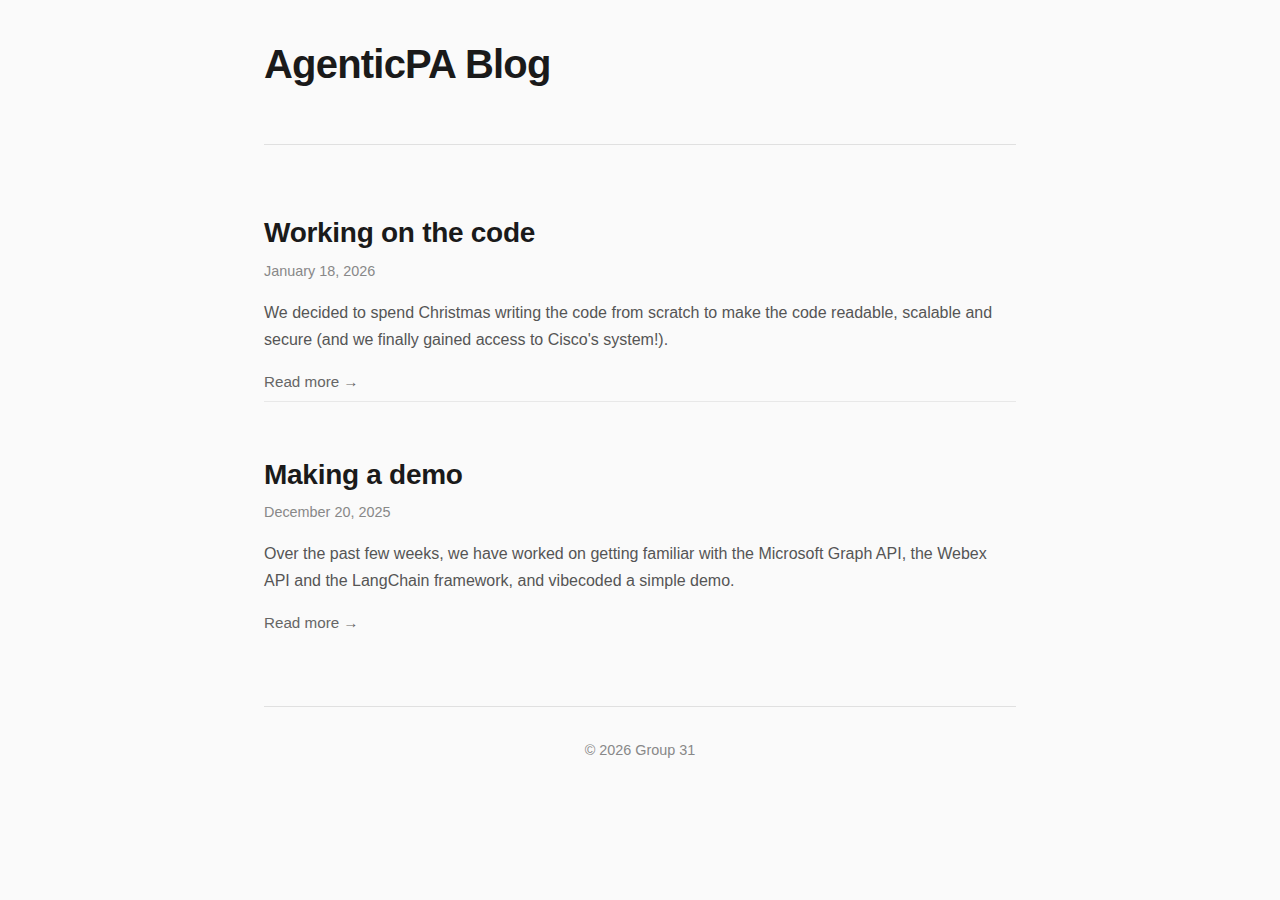
<file: index.html>
<!DOCTYPE html>
<html lang="en">
<head>
  <meta charset="UTF-8">
  <meta name="viewport" content="width=device-width, initial-scale=1.0">
  <title>AgenticPA Blog</title>
  <link rel="icon" href="images/favicon.png" type="image/png">   
  <link rel="stylesheet" href="styles.css">
</head>
<body>
  <header>
    <h1>AgenticPA Blog</h1>
  </header>
  <main>
    <section class="blog-list">
      <article class="blog-preview">
        <h2><a href="blog2.html">Working on the code</a></h2>
        <p class="blog-date">January 18, 2026</p>
        <p>We decided to spend Christmas writing the code from scratch to make the code readable, scalable and secure (and we finally gained access to Cisco's system!).</p>
        <a href="blog2.html" class="read-more">Read more →</a>
      </article>
      <article class="blog-preview">
        <h2><a href="blog1.html">Making a demo</a></h2>
        <p class="blog-date">December 20, 2025</p>
        <p>Over the past few weeks, we have worked on getting familiar with the Microsoft Graph API, the Webex API and the LangChain framework, and vibecoded a simple demo.</p>
        <a href="blog1.html" class="read-more">Read more →</a>
      </article>
    </section>
  </main>
  <footer>
    <p>&copy; 2026 Group 31</p>
  </footer>
</body>
</html>
</file>
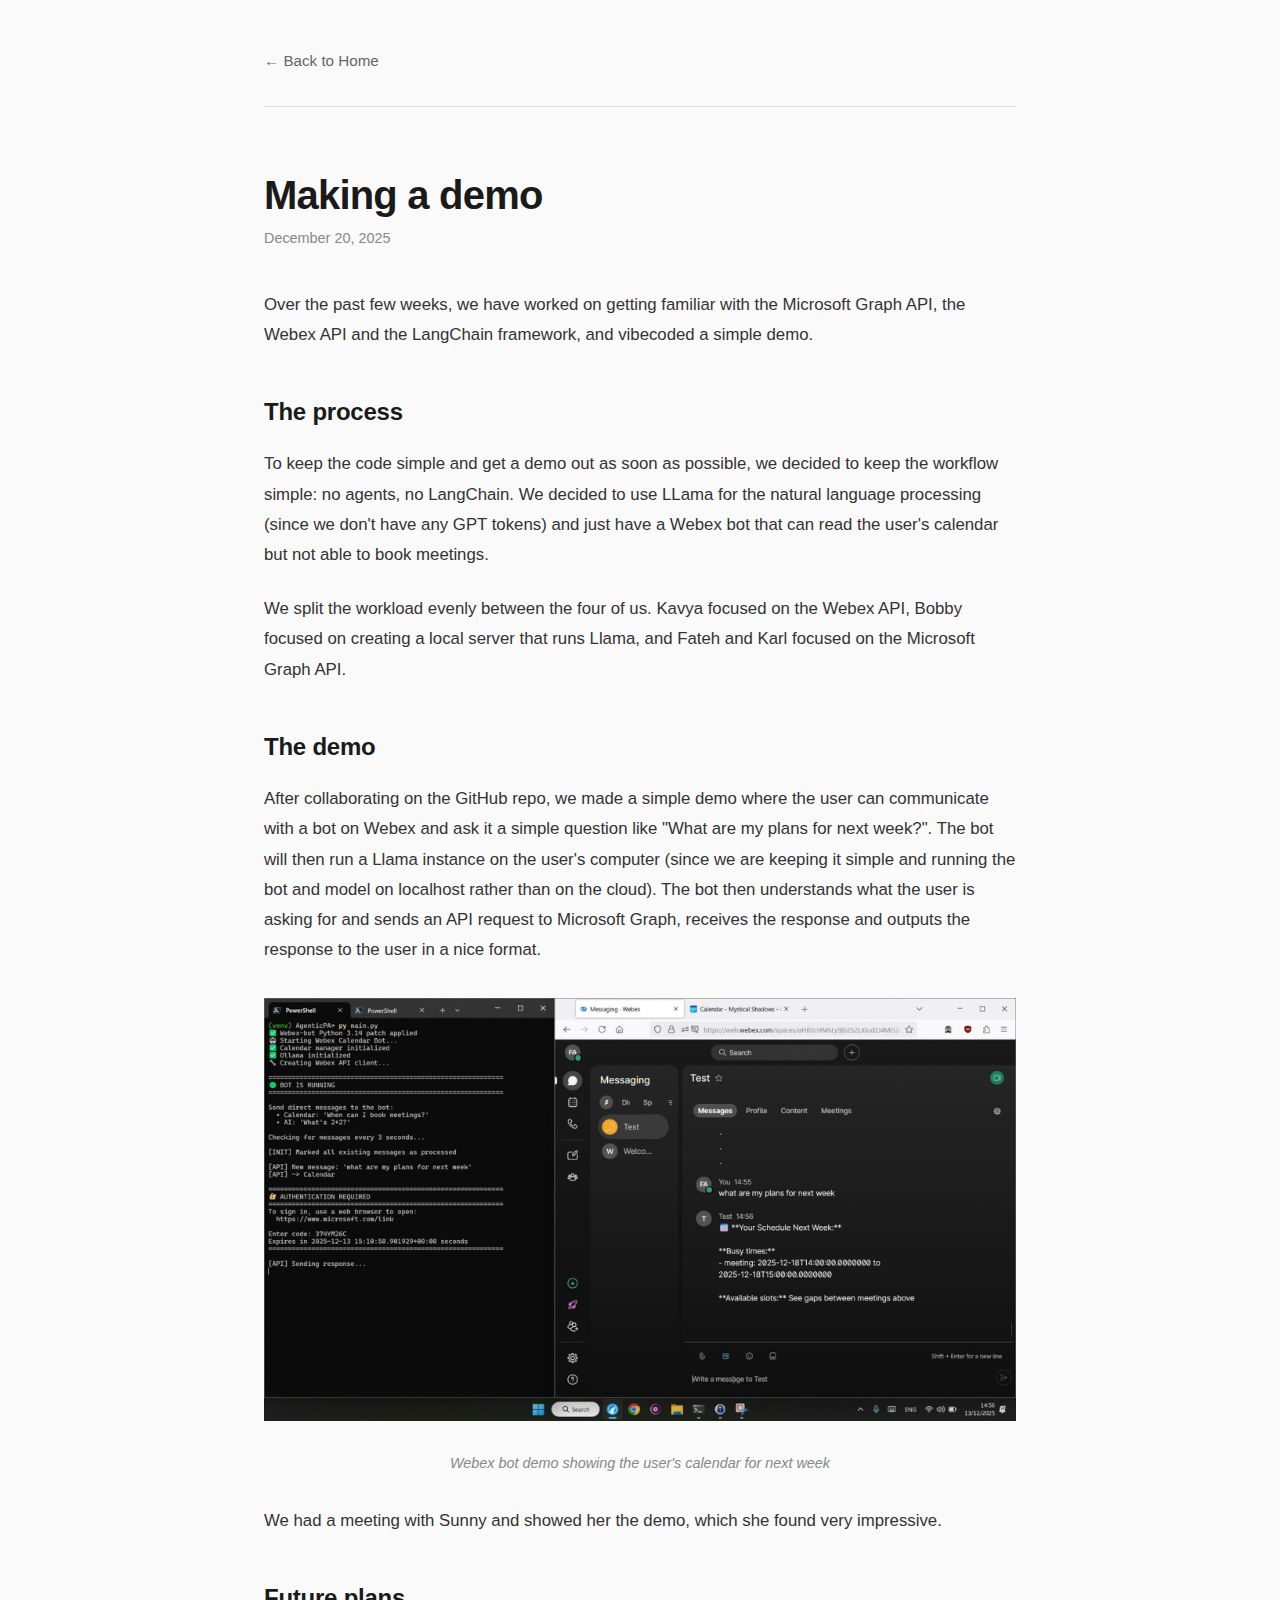
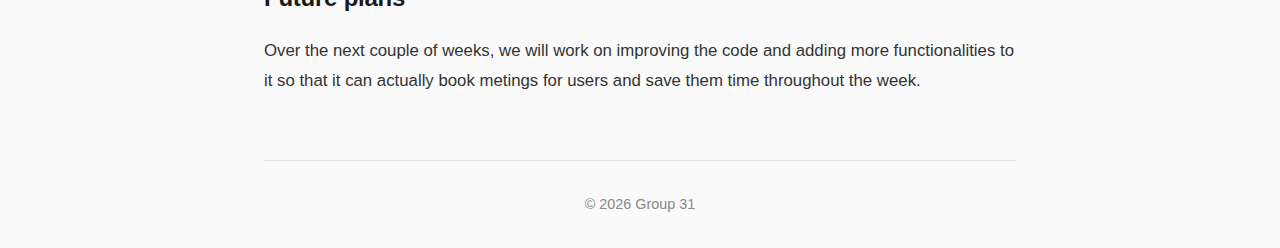
<file: blog1.html>
<!DOCTYPE html>
<html lang="en">
<head>
  <meta charset="UTF-8">
  <meta name="viewport" content="width=device-width, initial-scale=1.0">
  <title>Making a demo</title>
  <link rel="icon" href="images/favicon.png" type="image/png">   
  <link rel="stylesheet" href="styles.css">
</head>
<body>
  <header>
    <nav>
      <a href="index.html">← Back to Home</a>
    </nav>
  </header>
  <main>
    <article class="blog-post">
      <h1>Making a demo</h1>
      <p class="blog-date">December 20, 2025</p>
      
      <div class="blog-content">        
        <p>Over the past few weeks, we have worked on getting familiar with the Microsoft Graph API, the Webex API and the LangChain framework, and vibecoded a simple demo.</p>
        
        <h2>The process</h2>
        
        <p>To keep the code simple and get a demo out as soon as possible, we decided to keep the workflow simple: no agents, no LangChain. We decided to use LLama for the natural language processing (since we don't have any GPT tokens) and just have a Webex bot that can read the user's calendar but not able to book meetings.</p>
        
        <p>We split the workload evenly between the four of us. Kavya focused on the Webex API, Bobby focused on creating a local server that runs Llama, and Fateh and Karl focused on the Microsoft Graph API.</p>
        
        <h2>The demo</h2>
        
        <p>After collaborating on the GitHub repo, we made a simple demo where the user can communicate with a bot on Webex and ask it a simple question like "What are my plans for next week?". The bot will then run a Llama instance on the user's computer (since we are keeping it simple and running the bot and model on localhost rather than on the cloud). The bot then understands what the user is asking for and sends an API request to Microsoft Graph, receives the response and outputs the response to the user in a nice format.</p>
        
        <figure>
          <img src="images/demo.png" alt="Photo of webex bot demo">
          <figcaption>Webex bot demo showing the user's calendar for next week</figcaption>
        </figure>
        
        <p>We had a meeting with Sunny and showed her the demo, which she found very impressive.</p>
        
        <h2>Future plans</h2>
        
        <p>Over the next couple of weeks, we will work on improving the code and adding more functionalities to it so that it can actually book metings for users and save them time throughout the week.</p>
      </div>
    </article>
  </main>
  <footer>
    <p>&copy; 2026 Group 31</p>
  </footer>
</body>
</html>
</file>
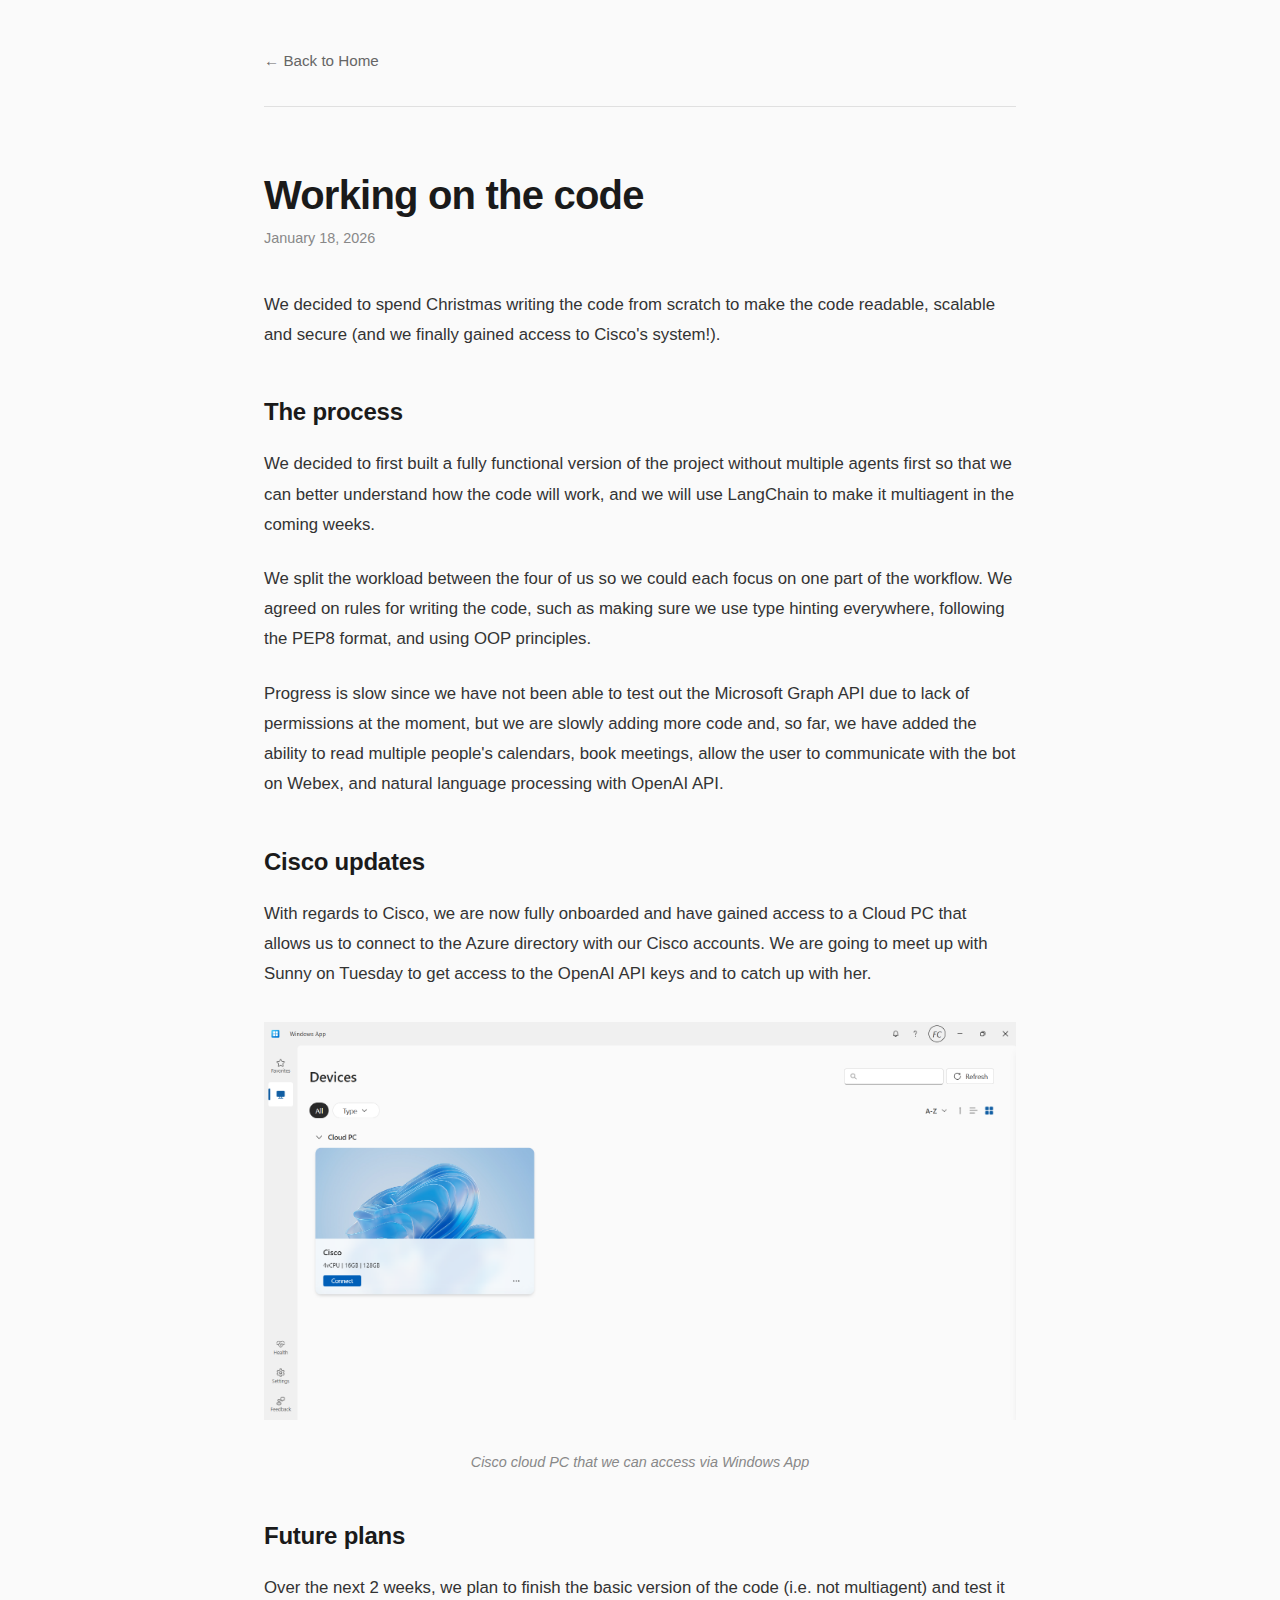
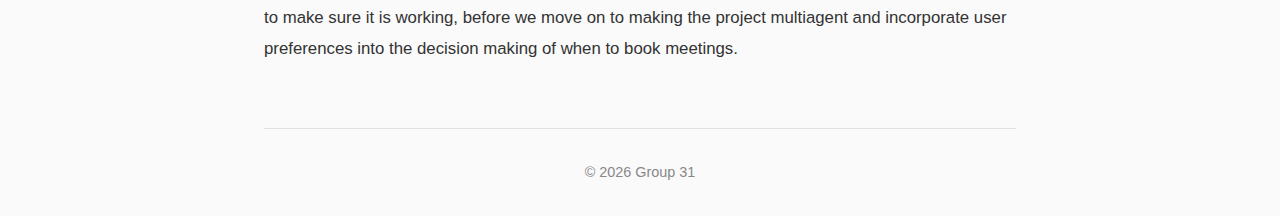
<file: blog2.html>
<!DOCTYPE html>
<html lang="en">
<head>
  <meta charset="UTF-8">
  <meta name="viewport" content="width=device-width, initial-scale=1.0">
  <title>Working on the code</title>
  <link rel="icon" href="images/favicon.png" type="image/png">   
  <link rel="stylesheet" href="styles.css">
</head>
<body>
  <header>
    <nav>
      <a href="index.html">← Back to Home</a>
    </nav>
  </header>
  <main>
    <article class="blog-post">
      <h1>Working on the code</h1>
      <p class="blog-date">January 18, 2026</p>
      
      <div class="blog-content">
        <p>We decided to spend Christmas writing the code from scratch to make the code readable, scalable and secure (and we finally gained access to Cisco's system!).</p>
                
        <h2>The process</h2>
        
        <p>We decided to first built a fully functional version of the project without multiple agents first so that we can better understand how the code will work, and we will use LangChain to make it multiagent in the coming weeks.</p>
        
        <p>We split the workload between the four of us so we could each focus on one part of the workflow. We agreed on rules for writing the code, such as making sure we use type hinting everywhere, following the PEP8 format, and using OOP principles.</p>
        
        <p>Progress is slow since we have not been able to test out the Microsoft Graph API due to lack of permissions at the moment, but we are slowly adding more code and, so far, we have added the ability to read multiple people's calendars, book meetings, allow the user to communicate with the bot on Webex, and natural language processing with OpenAI API.</p>
        
        <h2>Cisco updates</h2>
        
        <p>With regards to Cisco, we are now fully onboarded and have gained access to a Cloud PC that allows us to connect to the Azure directory with our Cisco accounts. We are going to meet up with Sunny on Tuesday to get access to the OpenAI API keys and to catch up with her.</p>
        
        <figure>
          <img src="images/windows_app.png" alt="Photo of windows app with Cisco cloud PC">
          <figcaption>Cisco cloud PC that we can access via Windows App</figcaption>
        </figure>
        
        <h2>Future plans</h2>
        
        <p>Over the next 2 weeks, we plan to finish the basic version of the code (i.e. not multiagent) and test it to make sure it is working, before we move on to making the project multiagent and incorporate user preferences into the decision making of when to book meetings.</p>
      </div>
    </article>
  </main>
  <footer>
    <p>&copy; 2026 Group 31</p>
  </footer>
</body>
</html>
</file>
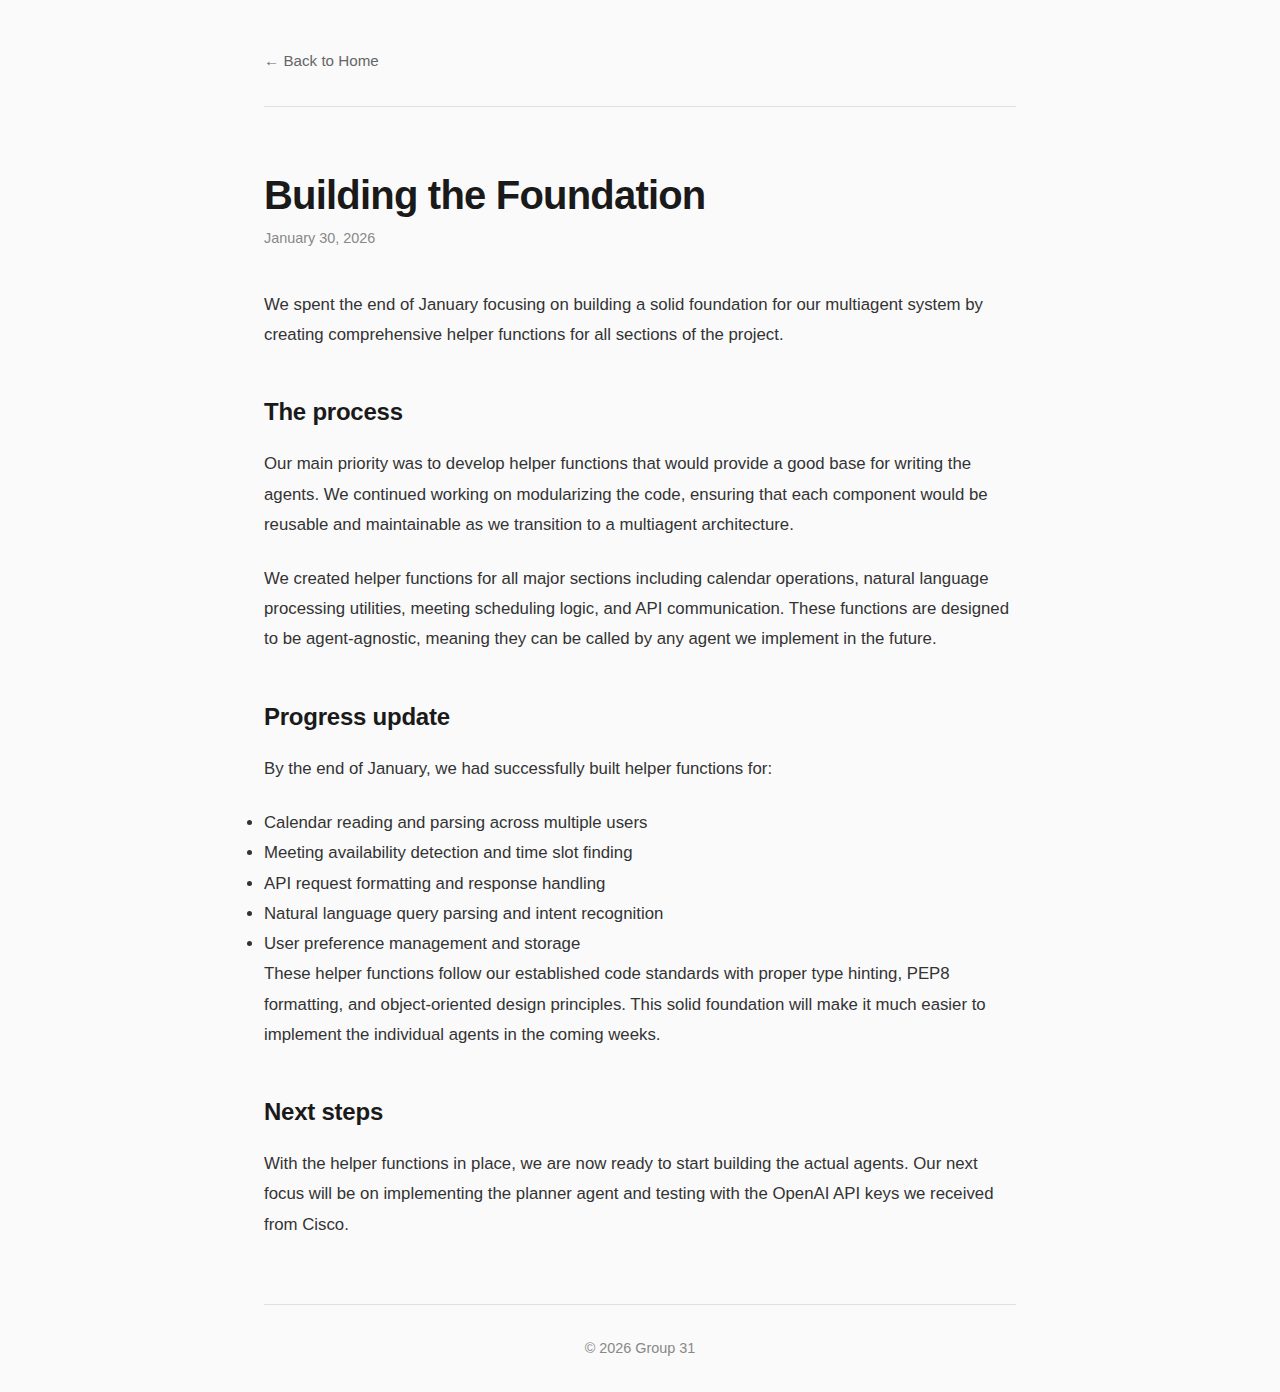
<file: blog3.html>
<!DOCTYPE html>
<html lang="en">
<head>
  <meta charset="UTF-8">
  <meta name="viewport" content="width=device-width, initial-scale=1.0">
  <title>Building the Foundation</title>
  <link rel="icon" href="images/favicon.png" type="image/png">   
  <link rel="stylesheet" href="styles.css">
</head>
<body>
  <header>
    <nav>
      <a href="index.html">← Back to Home</a>
    </nav>
  </header>
  <main>
    <article class="blog-post">
      <h1>Building the Foundation</h1>
      <p class="blog-date">January 30, 2026</p>
      
      <div class="blog-content">
        <p>We spent the end of January focusing on building a solid foundation for our multiagent system by creating comprehensive helper functions for all sections of the project.</p>
        
        <h2>The process</h2>
        
        <p>Our main priority was to develop helper functions that would provide a good base for writing the agents. We continued working on modularizing the code, ensuring that each component would be reusable and maintainable as we transition to a multiagent architecture.</p>
        
        <p>We created helper functions for all major sections including calendar operations, natural language processing utilities, meeting scheduling logic, and API communication. These functions are designed to be agent-agnostic, meaning they can be called by any agent we implement in the future.</p>
        
        <h2>Progress update</h2>
        
        <p>By the end of January, we had successfully built helper functions for:</p>
        
        <ul>
          <li>Calendar reading and parsing across multiple users</li>
          <li>Meeting availability detection and time slot finding</li>
          <li>API request formatting and response handling</li>
          <li>Natural language query parsing and intent recognition</li>
          <li>User preference management and storage</li>
        </ul>
        
        <p>These helper functions follow our established code standards with proper type hinting, PEP8 formatting, and object-oriented design principles. This solid foundation will make it much easier to implement the individual agents in the coming weeks.</p>
        
        <h2>Next steps</h2>
        
        <p>With the helper functions in place, we are now ready to start building the actual agents. Our next focus will be on implementing the planner agent and testing with the OpenAI API keys we received from Cisco.</p>
      </div>
    </article>
  </main>
  <footer>
    <p>&copy; 2026 Group 31</p>
  </footer>
</body>
</html>
</file>
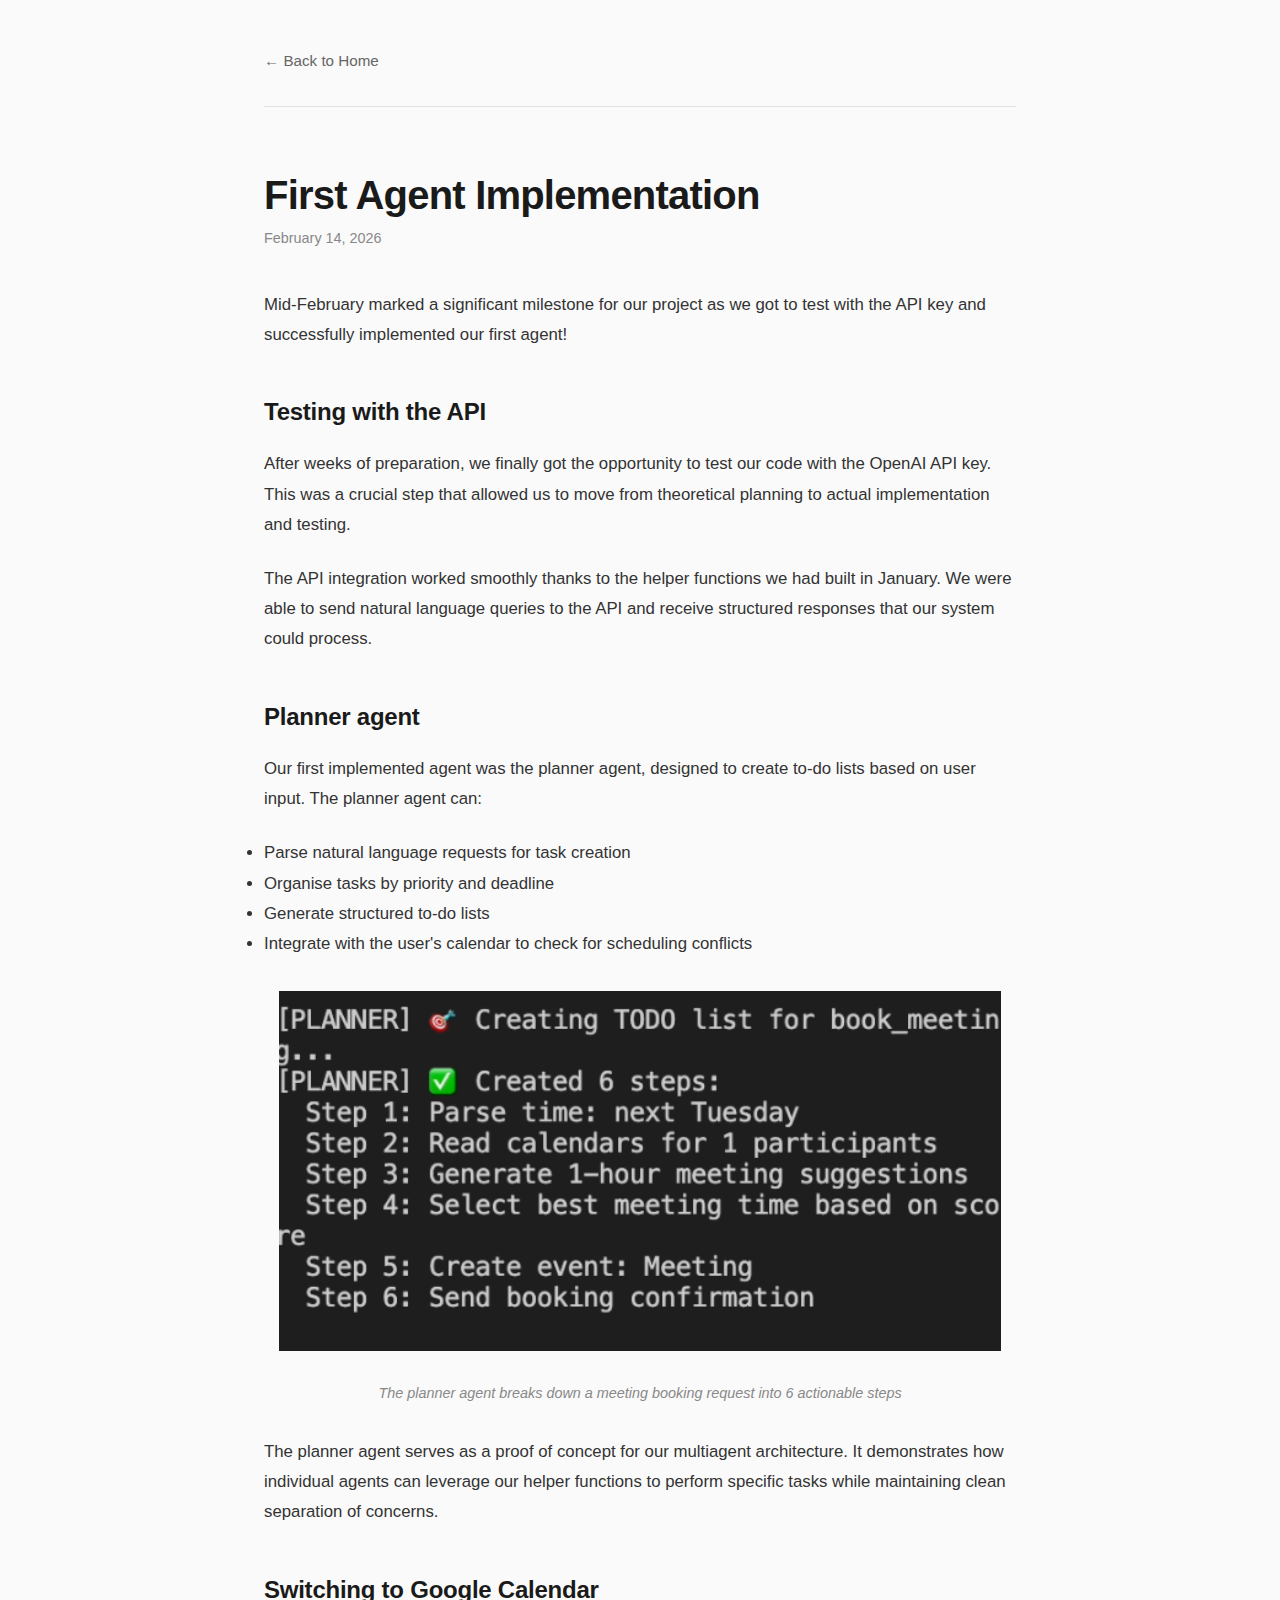
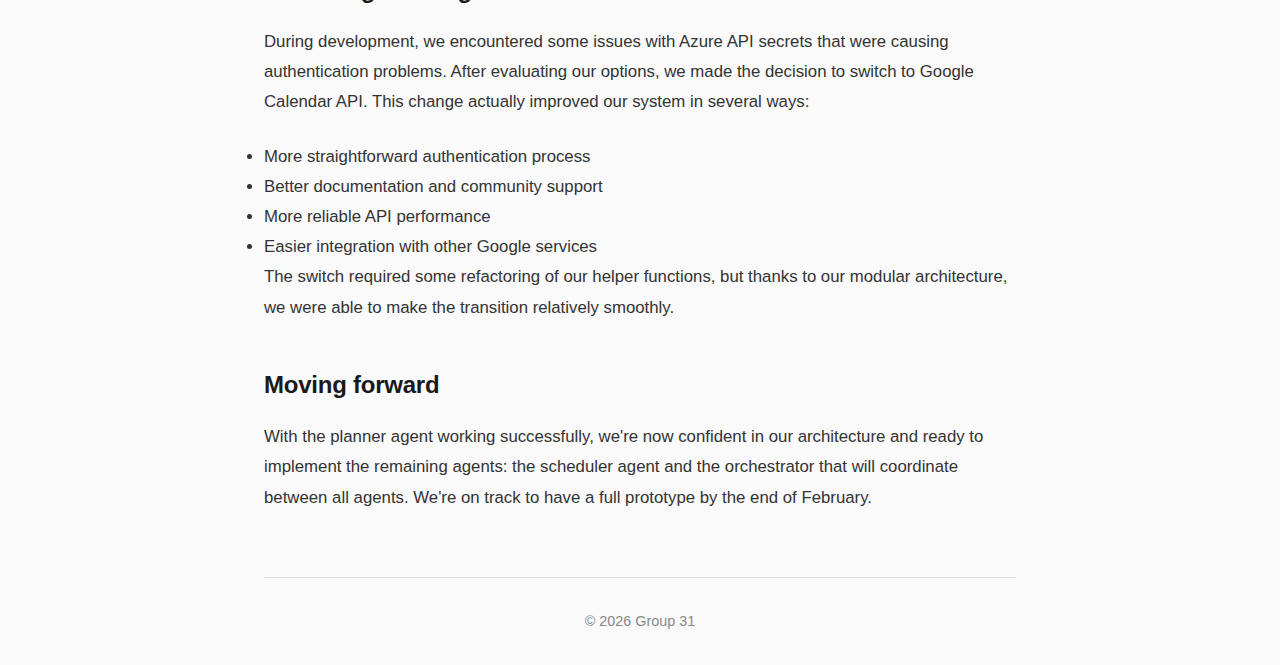
<file: blog4.html>
<!DOCTYPE html>
<html lang="en">
<head>
  <meta charset="UTF-8">
  <meta name="viewport" content="width=device-width, initial-scale=1.0">
  <title>First Agent Implementation</title>
  <link rel="icon" href="images/favicon.png" type="image/png">   
  <link rel="stylesheet" href="styles.css">
</head>
<body>
  <header>
    <nav>
      <a href="index.html">← Back to Home</a>
    </nav>
  </header>
  <main>
    <article class="blog-post">
      <h1>First Agent Implementation</h1>
      <p class="blog-date">February 14, 2026</p>
      
      <div class="blog-content">
        <p>Mid-February marked a significant milestone for our project as we got to test with the API key and successfully implemented our first agent!</p>
        
        <h2>Testing with the API</h2>
        
        <p>After weeks of preparation, we finally got the opportunity to test our code with the OpenAI API key. This was a crucial step that allowed us to move from theoretical planning to actual implementation and testing.</p>
        
        <p>The API integration worked smoothly thanks to the helper functions we had built in January. We were able to send natural language queries to the API and receive structured responses that our system could process.</p>
        
        <h2>Planner agent</h2>
        
        <p>Our first implemented agent was the planner agent, designed to create to-do lists based on user input. The planner agent can:</p>
        
        <ul>
          <li>Parse natural language requests for task creation</li>
          <li>Organise tasks by priority and deadline</li>
          <li>Generate structured to-do lists</li>
          <li>Integrate with the user's calendar to check for scheduling conflicts</li>
        </ul>
        
        <figure>
          <img src="images/planner_agent.png" alt="Planner agent creating a TODO list for booking a meeting">
          <figcaption>The planner agent breaks down a meeting booking request into 6 actionable steps</figcaption>
        </figure>
        
        <p>The planner agent serves as a proof of concept for our multiagent architecture. It demonstrates how individual agents can leverage our helper functions to perform specific tasks while maintaining clean separation of concerns.</p>
        
        <h2>Switching to Google Calendar</h2>
        
        <p>During development, we encountered some issues with Azure API secrets that were causing authentication problems. After evaluating our options, we made the decision to switch to Google Calendar API. This change actually improved our system in several ways:</p>
        
        <ul>
          <li>More straightforward authentication process</li>
          <li>Better documentation and community support</li>
          <li>More reliable API performance</li>
          <li>Easier integration with other Google services</li>
        </ul>
        
        <p>The switch required some refactoring of our helper functions, but thanks to our modular architecture, we were able to make the transition relatively smoothly.</p>
        
        <h2>Moving forward</h2>
        
        <p>With the planner agent working successfully, we're now confident in our architecture and ready to implement the remaining agents: the scheduler agent and the orchestrator that will coordinate between all agents. We're on track to have a full prototype by the end of February.</p>
      </div>
    </article>
  </main>
  <footer>
    <p>&copy; 2026 Group 31</p>
  </footer>
</body>
</html>
</file>
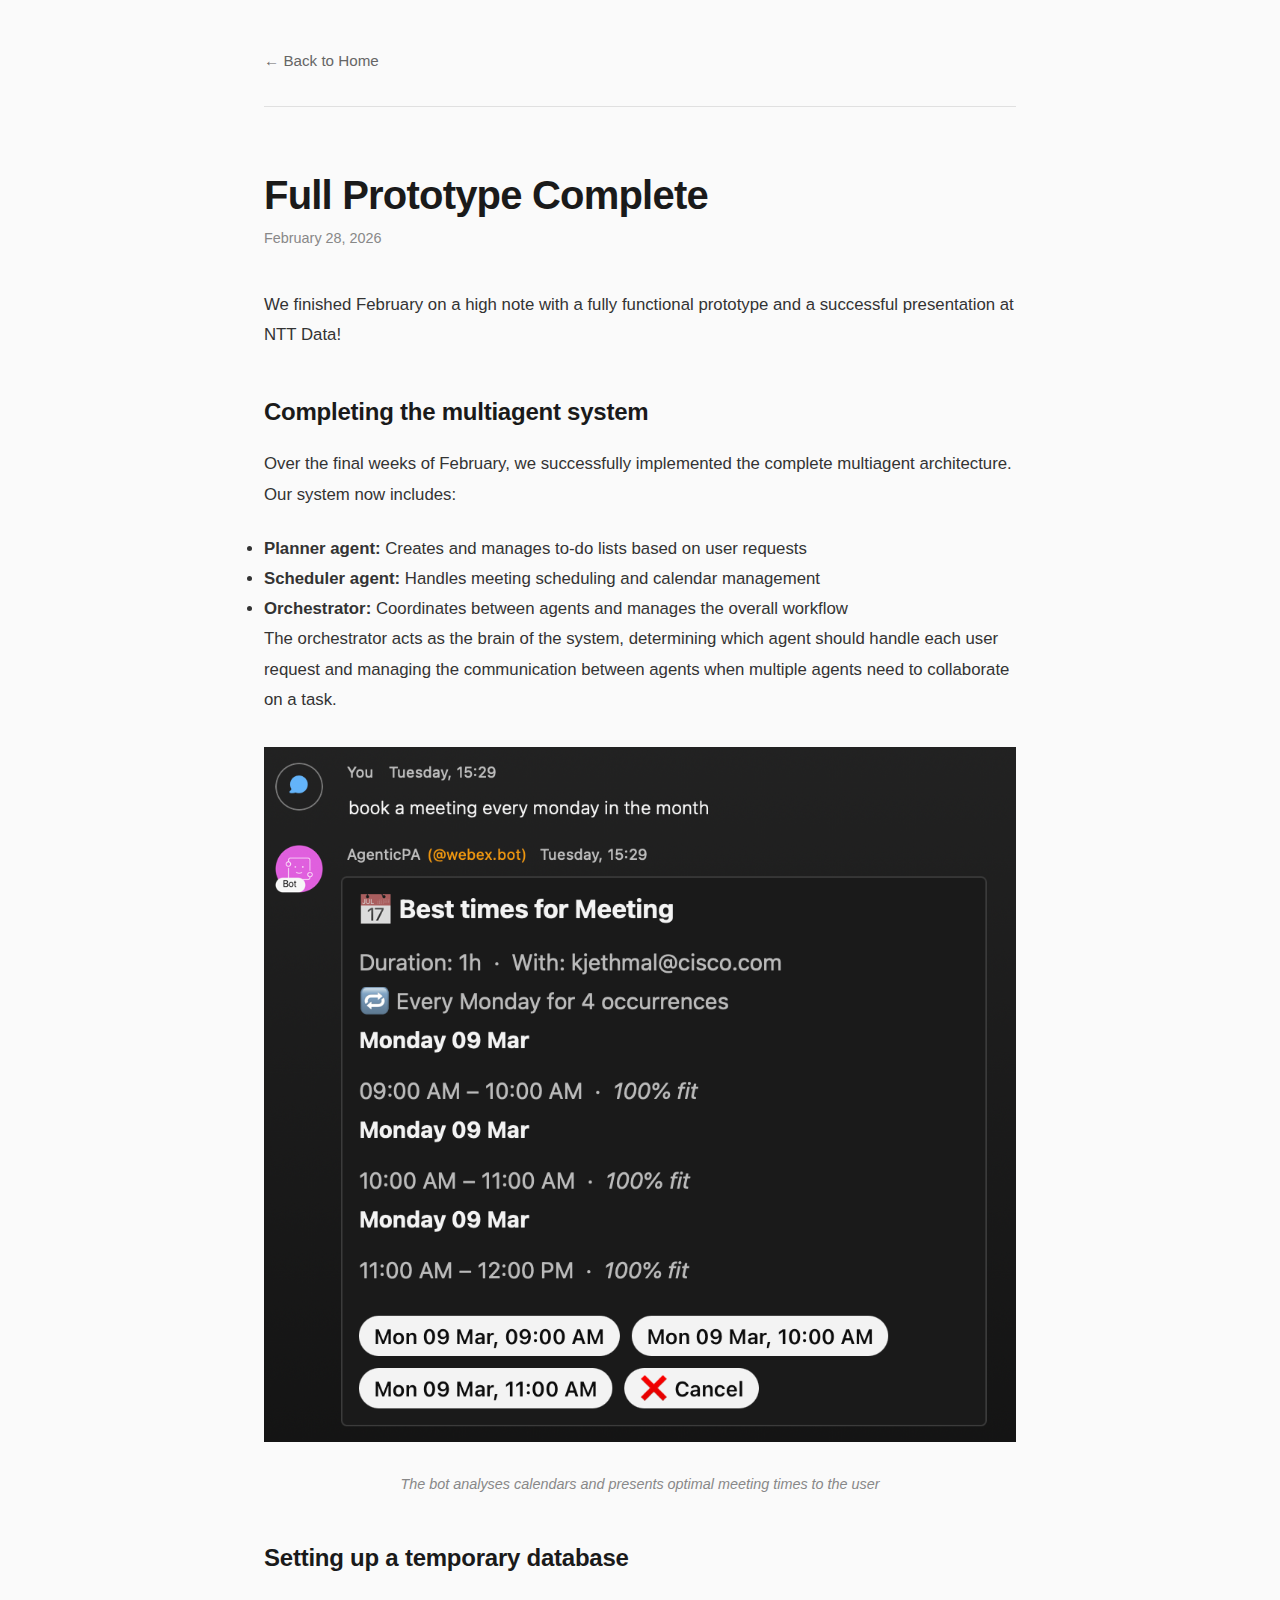
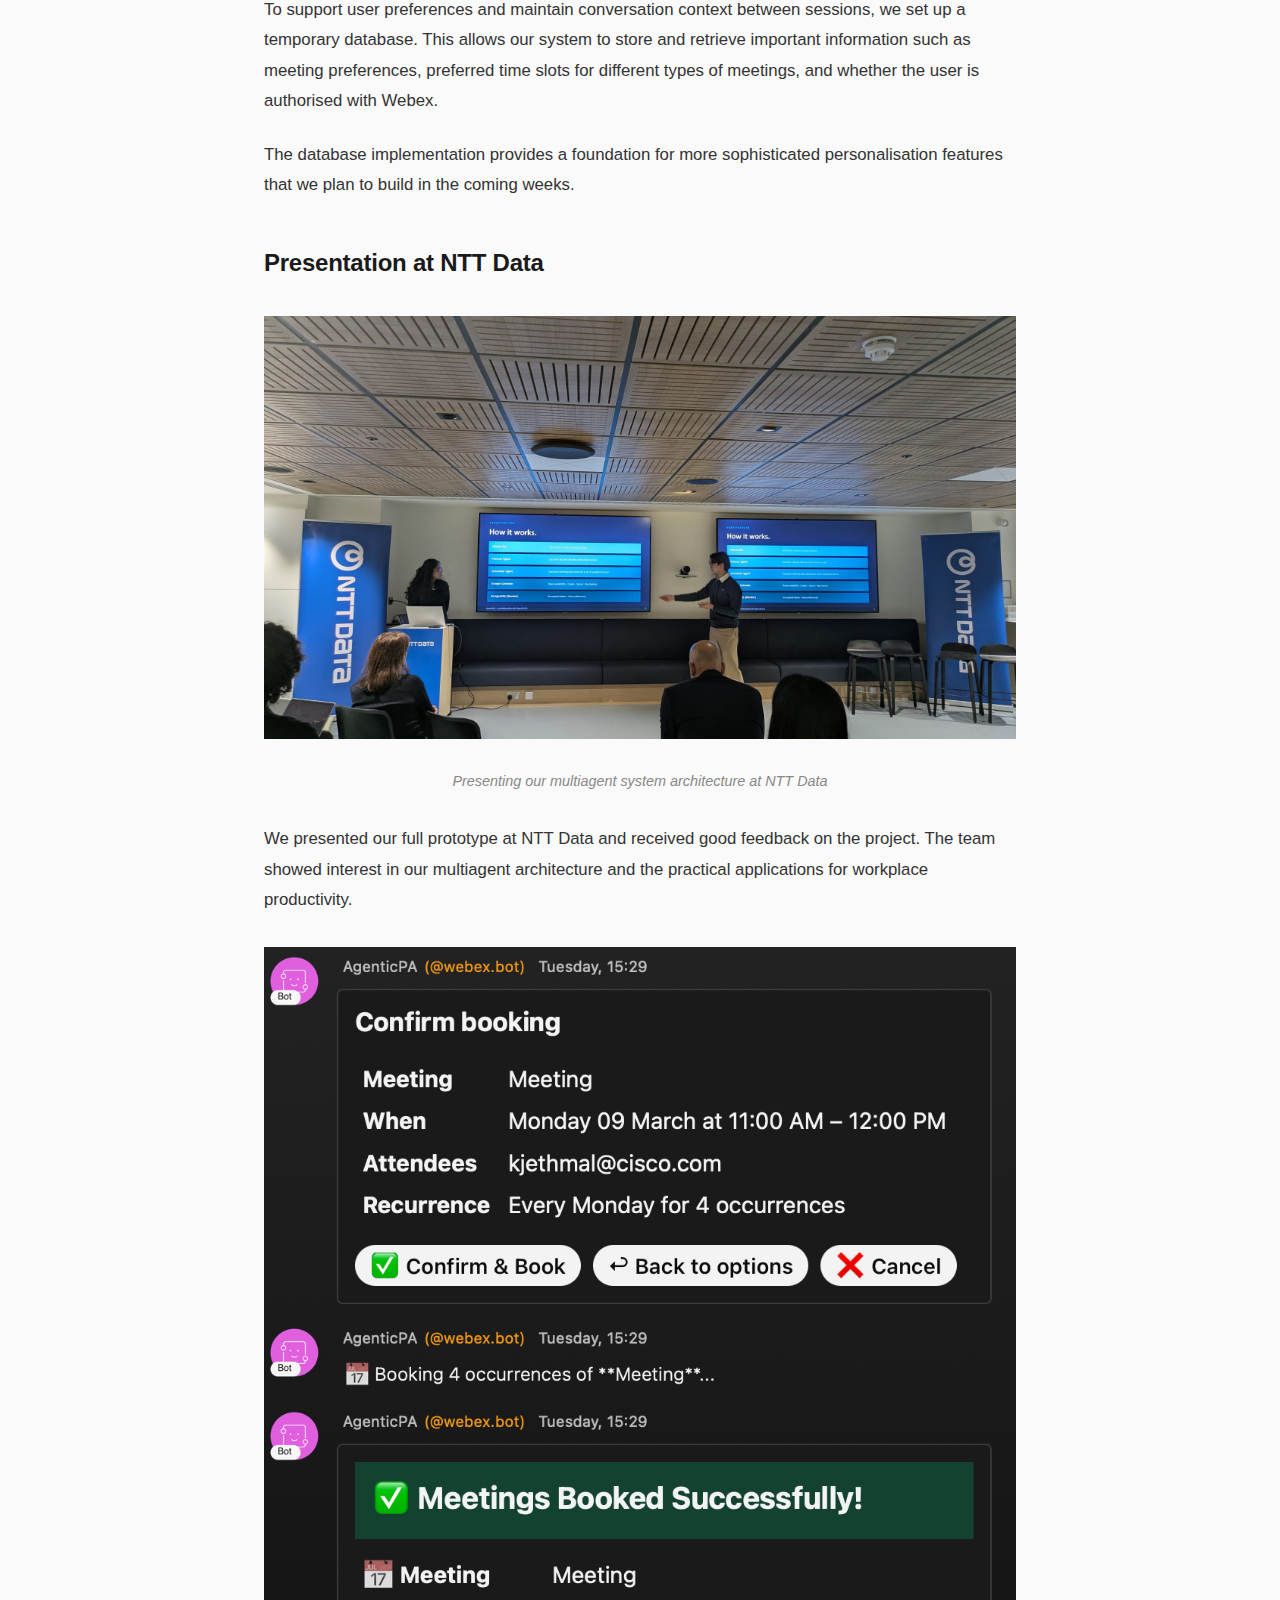
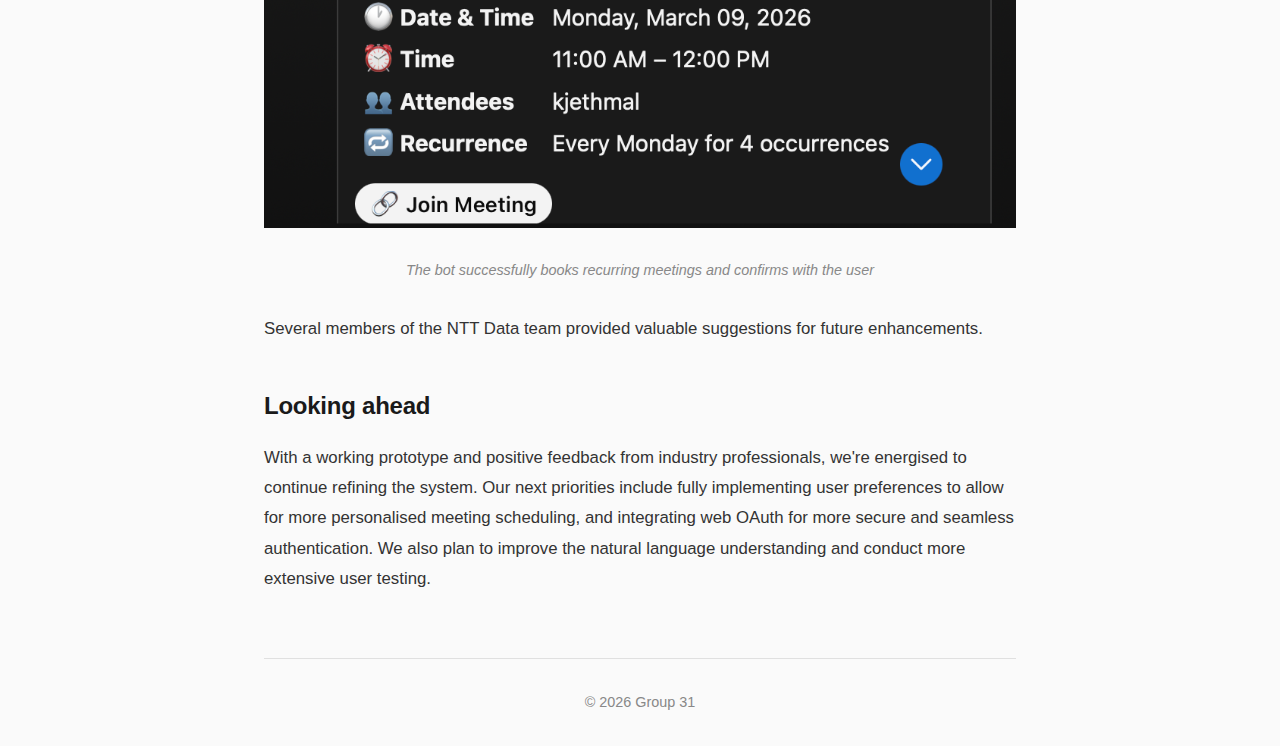
<file: blog5.html>
<!DOCTYPE html>
<html lang="en">
<head>
  <meta charset="UTF-8">
  <meta name="viewport" content="width=device-width, initial-scale=1.0">
  <title>Full Prototype Complete</title>
  <link rel="icon" href="images/favicon.png" type="image/png">   
  <link rel="stylesheet" href="styles.css">
</head>
<body>
  <header>
    <nav>
      <a href="index.html">← Back to Home</a>
    </nav>
  </header>
  <main>
    <article class="blog-post">
      <h1>Full Prototype Complete</h1>
      <p class="blog-date">February 28, 2026</p>
      
      <div class="blog-content">
        <p>We finished February on a high note with a fully functional prototype and a successful presentation at NTT Data!</p>
        
        <h2>Completing the multiagent system</h2>
        
        <p>Over the final weeks of February, we successfully implemented the complete multiagent architecture. Our system now includes:</p>
        
        <ul>
          <li><strong>Planner agent:</strong> Creates and manages to-do lists based on user requests</li>
          <li><strong>Scheduler agent:</strong> Handles meeting scheduling and calendar management</li>
          <li><strong>Orchestrator:</strong> Coordinates between agents and manages the overall workflow</li>
        </ul>
        
        <p>The orchestrator acts as the brain of the system, determining which agent should handle each user request and managing the communication between agents when multiple agents need to collaborate on a task.</p>
        
        <figure>
          <img src="images/meeting_options.png" alt="Webex bot showing available meeting time options">
          <figcaption>The bot analyses calendars and presents optimal meeting times to the user</figcaption>
        </figure>
        
        <h2>Setting up a temporary database</h2>
        
        <p>To support user preferences and maintain conversation context between sessions, we set up a temporary database. This allows our system to store and retrieve important information such as meeting preferences, preferred time slots for different types of meetings, and whether the user is authorised with Webex.</p>
        
        <p>The database implementation provides a foundation for more sophisticated personalisation features that we plan to build in the coming weeks.</p>
        
        <h2>Presentation at NTT Data</h2>
        
        <figure>
          <img src="images/ntt_data_presentation.png" alt="Team presenting at NTT Data">
          <figcaption>Presenting our multiagent system architecture at NTT Data</figcaption>
        </figure>
        
        <p>We presented our full prototype at NTT Data and received good feedback on the project. The team showed interest in our multiagent architecture and the practical applications for workplace productivity.</p>
        
        <figure>
          <img src="images/meeting_booked.png" alt="Successful meeting booking confirmation in Webex">
          <figcaption>The bot successfully books recurring meetings and confirms with the user</figcaption>
        </figure>
        
        <p>Several members of the NTT Data team provided valuable suggestions for future enhancements.</p>
        
        <h2>Looking ahead</h2>
        
        <p>With a working prototype and positive feedback from industry professionals, we're energised to continue refining the system. Our next priorities include fully implementing user preferences to allow for more personalised meeting scheduling, and integrating web OAuth for more secure and seamless authentication. We also plan to improve the natural language understanding and conduct more extensive user testing.</p>
      </div>
    </article>
  </main>
  <footer>
    <p>&copy; 2026 Group 31</p>
  </footer>
</body>
</html>
</file>
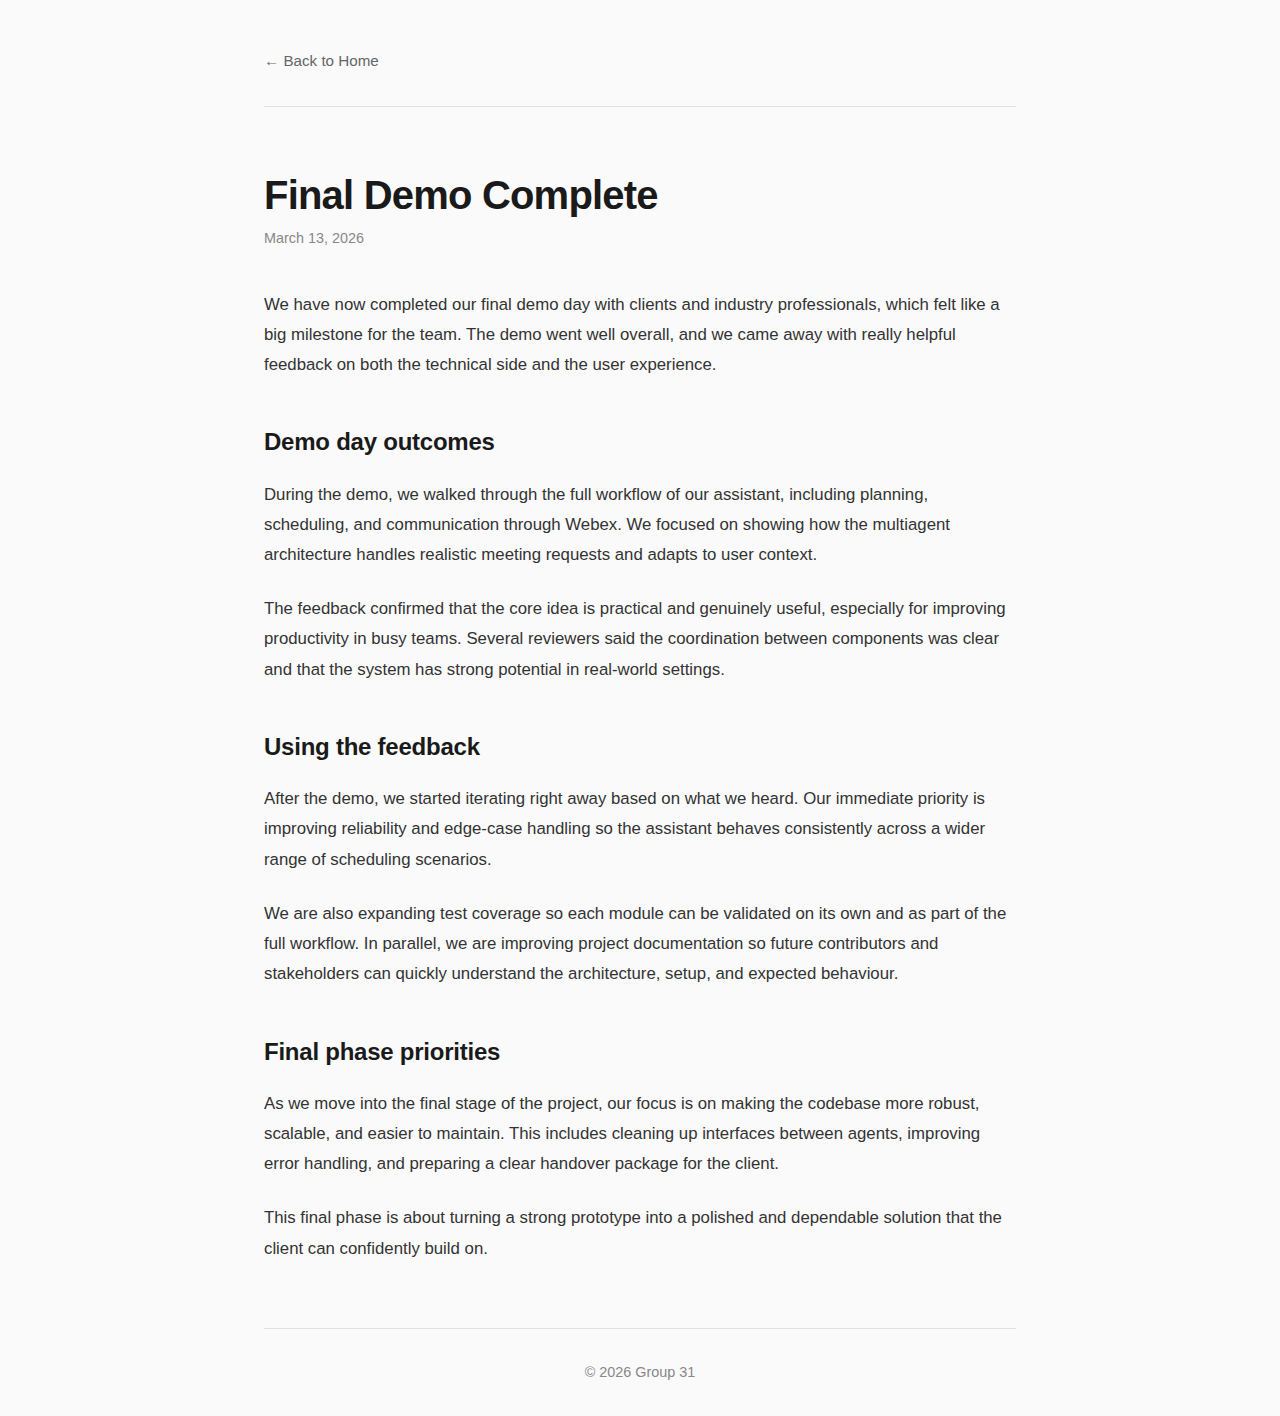
<file: blog6.html>
<!DOCTYPE html>
<html lang="en">
<head>
  <meta charset="UTF-8">
  <meta name="viewport" content="width=device-width, initial-scale=1.0">
  <title>Final Demo Complete</title>
  <link rel="icon" href="images/favicon.png" type="image/png">
  <link rel="stylesheet" href="styles.css">
</head>
<body>
  <header>
    <nav>
      <a href="index.html">← Back to Home</a>
    </nav>
  </header>
  <main>
    <article class="blog-post">
      <h1>Final Demo Complete</h1>
      <p class="blog-date">March 13, 2026</p>

      <div class="blog-content">
        <p>We have now completed our final demo day with clients and industry professionals, which felt like a big milestone for the team. The demo went well overall, and we came away with really helpful feedback on both the technical side and the user experience.</p>

        <h2>Demo day outcomes</h2>

        <p>During the demo, we walked through the full workflow of our assistant, including planning, scheduling, and communication through Webex. We focused on showing how the multiagent architecture handles realistic meeting requests and adapts to user context.</p>

        <p>The feedback confirmed that the core idea is practical and genuinely useful, especially for improving productivity in busy teams. Several reviewers said the coordination between components was clear and that the system has strong potential in real-world settings.</p>

        <h2>Using the feedback</h2>

        <p>After the demo, we started iterating right away based on what we heard. Our immediate priority is improving reliability and edge-case handling so the assistant behaves consistently across a wider range of scheduling scenarios.</p>

        <p>We are also expanding test coverage so each module can be validated on its own and as part of the full workflow. In parallel, we are improving project documentation so future contributors and stakeholders can quickly understand the architecture, setup, and expected behaviour.</p>

        <h2>Final phase priorities</h2>

        <p>As we move into the final stage of the project, our focus is on making the codebase more robust, scalable, and easier to maintain. This includes cleaning up interfaces between agents, improving error handling, and preparing a clear handover package for the client.</p>

        <p>This final phase is about turning a strong prototype into a polished and dependable solution that the client can confidently build on.</p>
      </div>
    </article>
  </main>
  <footer>
    <p>&copy; 2026 Group 31</p>
  </footer>
</body>
</html>
</file>
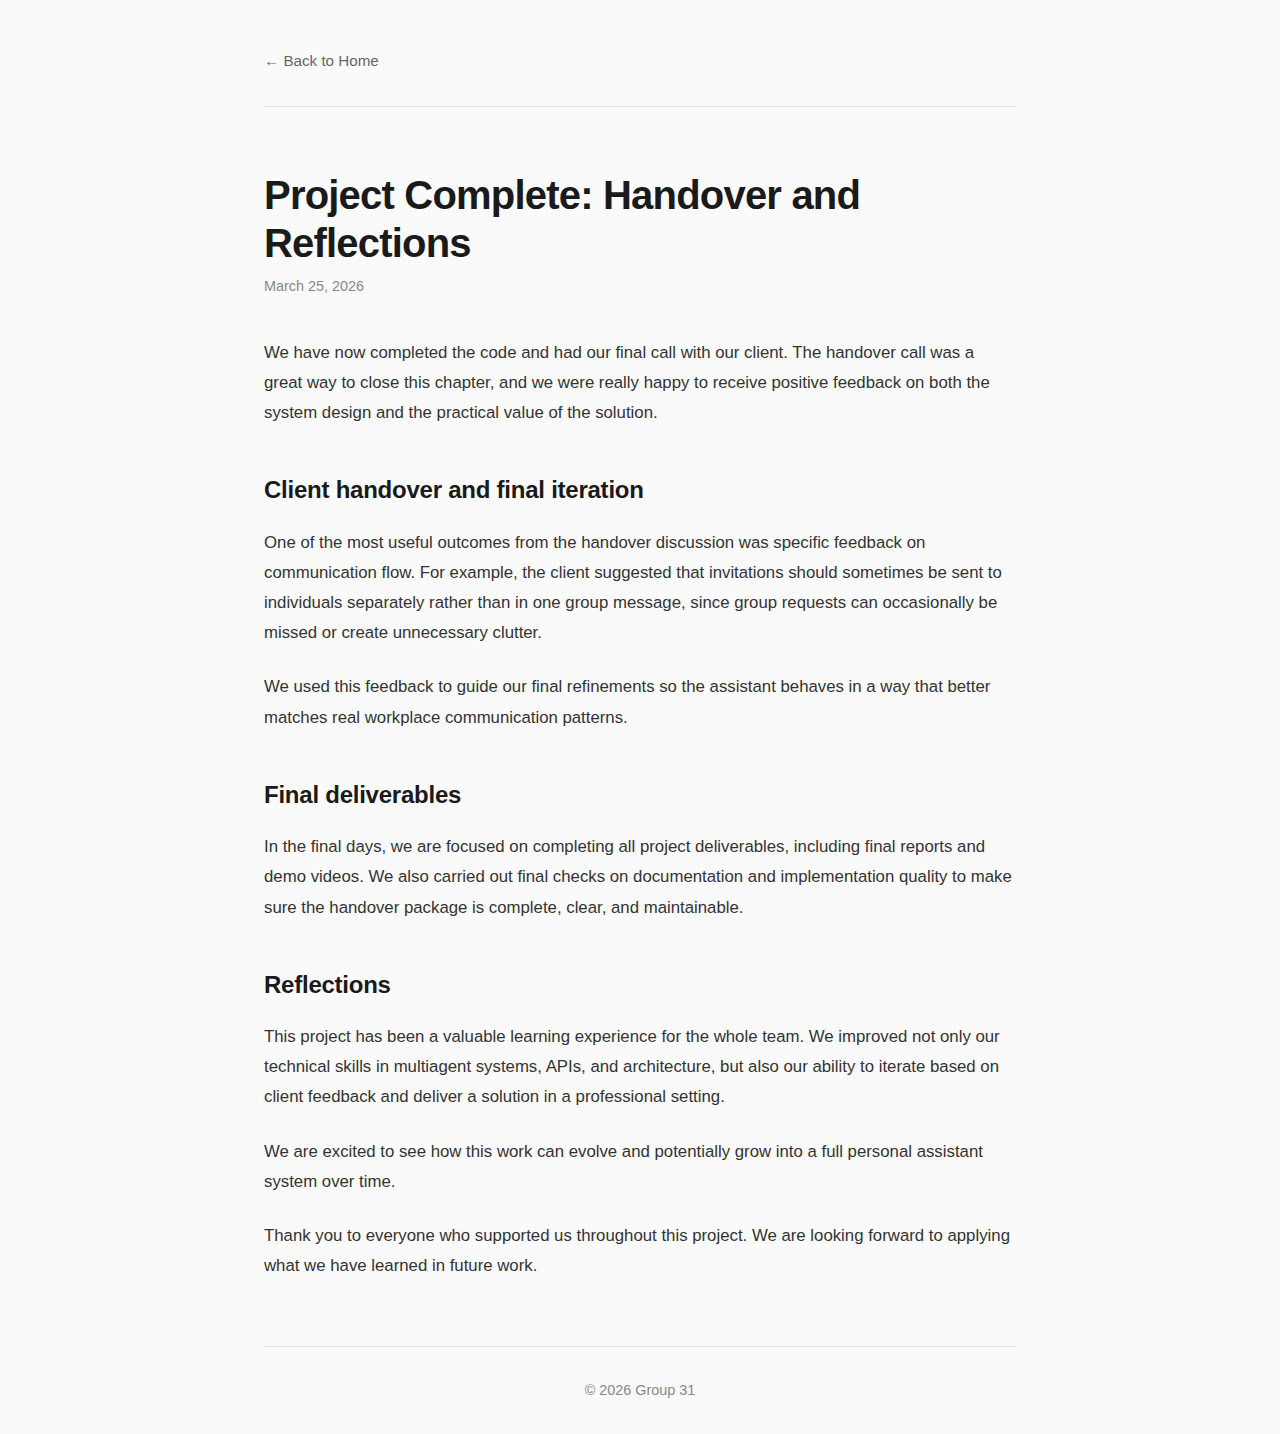
<file: blog7.html>
<!DOCTYPE html>
<html lang="en">
<head>
  <meta charset="UTF-8">
  <meta name="viewport" content="width=device-width, initial-scale=1.0">
  <title>Project Complete: Handover and Reflections</title>
  <link rel="icon" href="images/favicon.png" type="image/png">
  <link rel="stylesheet" href="styles.css">
</head>
<body>
  <header>
    <nav>
      <a href="index.html">← Back to Home</a>
    </nav>
  </header>
  <main>
    <article class="blog-post">
      <h1>Project Complete: Handover and Reflections</h1>
      <p class="blog-date">March 25, 2026</p>

      <div class="blog-content">
        <p>We have now completed the code and had our final call with our client. The handover call was a great way to close this chapter, and we were really happy to receive positive feedback on both the system design and the practical value of the solution.</p>

        <h2>Client handover and final iteration</h2>

        <p>One of the most useful outcomes from the handover discussion was specific feedback on communication flow. For example, the client suggested that invitations should sometimes be sent to individuals separately rather than in one group message, since group requests can occasionally be missed or create unnecessary clutter.</p>

        <p>We used this feedback to guide our final refinements so the assistant behaves in a way that better matches real workplace communication patterns.</p>

        <h2>Final deliverables</h2>

        <p>In the final days, we are focused on completing all project deliverables, including final reports and demo videos. We also carried out final checks on documentation and implementation quality to make sure the handover package is complete, clear, and maintainable.</p>

        <h2>Reflections</h2>

        <p>This project has been a valuable learning experience for the whole team. We improved not only our technical skills in multiagent systems, APIs, and architecture, but also our ability to iterate based on client feedback and deliver a solution in a professional setting.</p>

        <p>We are excited to see how this work can evolve and potentially grow into a full personal assistant system over time.</p>

        <p>Thank you to everyone who supported us throughout this project. We are looking forward to applying what we have learned in future work.</p>
      </div>
    </article>
  </main>
  <footer>
    <p>&copy; 2026 Group 31</p>
  </footer>
</body>
</html>
</file>
<file: styles.css>
/* Reset and Base Styles */
* {
  margin: 0;
  padding: 0;
  box-sizing: border-box;
}

body {
  font-family: -apple-system, BlinkMacSystemFont, 'Segoe UI', Roboto, Oxygen, Ubuntu, Cantarell, sans-serif;
  line-height: 1.6;
  color: #333;
  background-color: #fafafa;
  max-width: 800px;
  margin: 0 auto;
  padding: 2rem 1.5rem;
}

/* Header */
header {
  margin-bottom: 4rem;
  padding-bottom: 2rem;
  border-bottom: 1px solid #e0e0e0;
}

header h1 {
  font-size: 2.5rem;
  font-weight: 700;
  color: #1a1a1a;
  margin-bottom: 1rem;
  letter-spacing: -0.02em;
}

nav {
  margin-top: 1rem;
}

nav a {
  color: #666;
  text-decoration: none;
  font-size: 0.95rem;
  transition: color 0.2s ease;
}

nav a:hover {
  color: #1a1a1a;
}

/* Main Content */
main {
  margin-bottom: 4rem;
}

.blog-list {
  display: flex;
  flex-direction: column;
  gap: 3rem;
}

/* Blog Preview Cards */
.blog-preview {
  padding: 0.4rem 0;
  border-bottom: 1px solid #e8e8e8;
  transition: transform 0.2s ease;
}

.blog-preview:last-child {
  border-bottom: none;
}

.blog-preview h2 {
  font-size: 1.75rem;
  font-weight: 600;
  margin-bottom: 0.5rem;
  line-height: 1.3;
  letter-spacing: -0.01em;
}

.blog-preview h2 a {
  color: #1a1a1a;
  text-decoration: none;
  transition: color 0.2s ease;
}

.blog-preview h2 a:hover {
  color: #555;
}

.blog-date {
  font-size: 0.9rem;
  color: #888;
  margin-bottom: 1rem;
  font-weight: 400;
}

.blog-preview p:not(.blog-date) {
  color: #555;
  font-size: 1rem;
  line-height: 1.7;
  margin-bottom: 1rem;
}

.read-more {
  color: #666;
  text-decoration: none;
  font-size: 0.95rem;
  display: inline-block;
  transition: color 0.2s ease, transform 0.2s ease;
}

.read-more:hover {
  color: #1a1a1a;
  transform: translateX(4px);
}

/* Individual Blog Post Page */
.blog-post h1 {
  font-size: 2.5rem;
  font-weight: 700;
  color: #1a1a1a;
  margin-bottom: 0.5rem;
  line-height: 1.2;
  letter-spacing: -0.02em;
}

.blog-post .blog-date {
  margin-bottom: 2.5rem;
}

.blog-content {
  font-size: 1.05rem;
  line-height: 1.8;
  color: #333;
}

.blog-content p {
  margin-bottom: 1.5rem;
}

.blog-content h2 {
  font-size: 1.5rem;
  font-weight: 600;
  color: #1a1a1a;
  margin-top: 2.5rem;
  margin-bottom: 1rem;
  letter-spacing: -0.01em;
}

.blog-content h2:first-child {
  margin-top: 0;
}

/* Images */
img {
  max-width: 100%;
  height: auto;
  display: block;
  margin: 2rem 0;
}

.blog-content img {
  max-width: 100%;
  height: auto;
  display: block;
  margin: 2rem auto;
}

/* Image Captions */
figure {
  margin: 2rem 0;
}

.blog-content figure {
  margin: 2rem auto;
}

figure img {
  margin: 0;
}

figcaption {
  font-size: 0.9rem;
  color: #888;
  text-align: center;
  margin-top: 0.75rem;
  font-style: italic;
  line-height: 1.5;
}

/* Footer */
footer {
  padding-top: 2rem;
  border-top: 1px solid #e0e0e0;
  text-align: center;
}

footer p {
  font-size: 0.9rem;
  color: #888;
}

/* Responsive Design */
@media (max-width: 600px) {
  body {
    padding: 1.5rem 1rem;
  }

  header h1 {
    font-size: 2rem;
  }

  .blog-preview h2 {
    font-size: 1.5rem;
  }

  .blog-list {
    gap: 2rem;
  }

  .blog-post h1 {
    font-size: 2rem;
  }

  .blog-content {
    font-size: 1rem;
  }

  .blog-content h2 {
    font-size: 1.35rem;
  }
}

/* Hover Effects */
@media (hover: hover) {
  .blog-preview:hover {
    transform: translateX(4px);
  }
}
</file>
